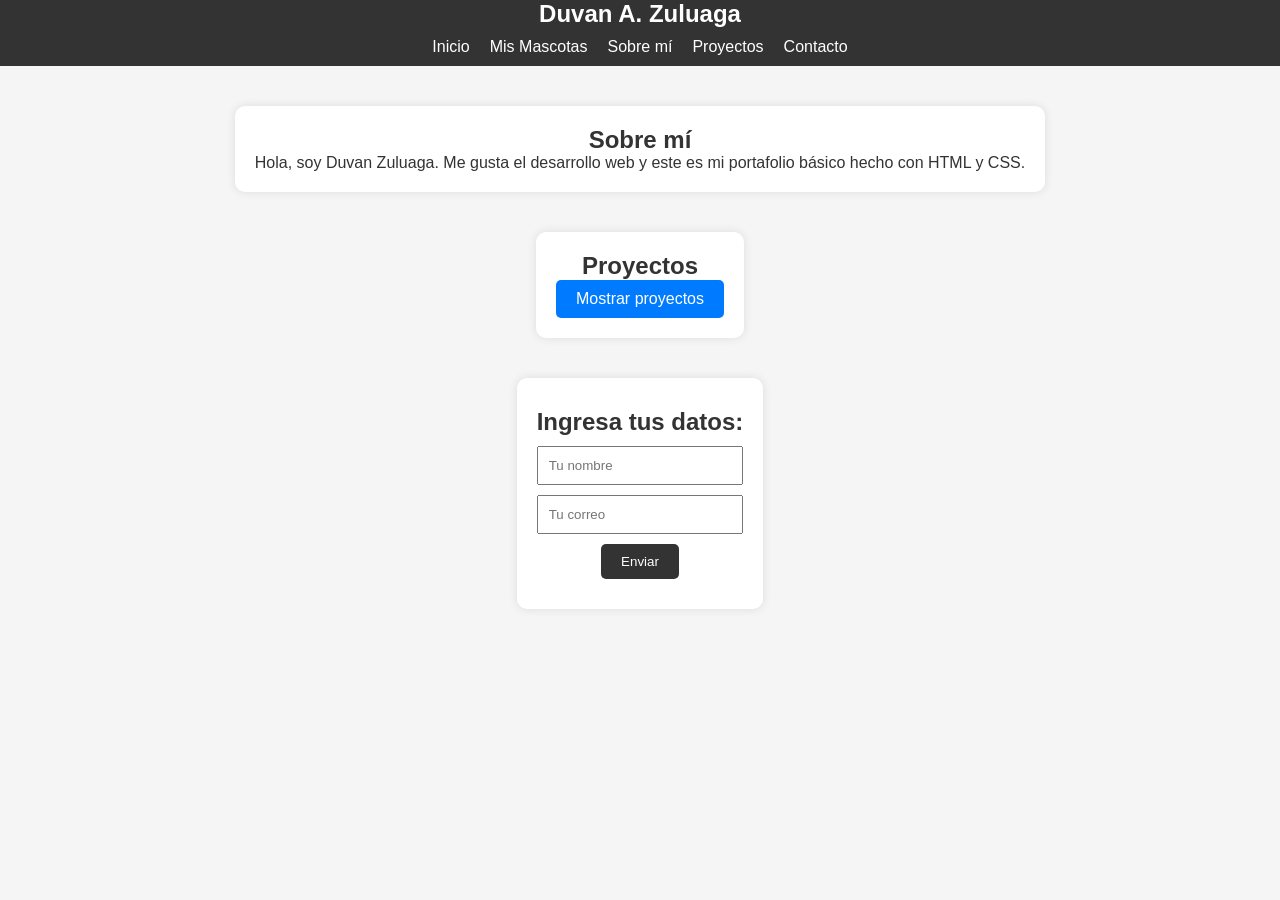
<file: index.html>
<!DOCTYPE html>
<html lang="es">
  <head>
    <meta charset="UTF-8" />
    <meta name="viewport" content="width=device-width, initial-scale=1.0" />
    <title>Portafolio</title>
    <link rel="stylesheet" href="styles.css" />
    <link rel="stylesheet" href="mediaQueries.css"/>
    <script type="module" src="script.js"></script>
  </head>
  <body>
    <!-- navbar -->
    <header>
      <nav class="nav">
        <div class="nav-content">
          <h1>Duvan A. Zuluaga</h1>
          <ul class="menu">
            <li><a href="index.html">Inicio</a></li>
            <li><a href="mascotas.html">Mis Mascotas</a></li>
            <li><a href="#Sobre-mí">Sobre mí</a></li>
            <li><a href="#Proyectos">Proyectos</a></li>
            <li><a href="#Contacto">Contacto</a></li>
          </ul>
        </div>
      </nav>
    </header>
    <!-- Main -->
    <main>
      <div class="main">
        <section class="about cajas">
          <h2>Sobre mí</h2>
          <p>
            Hola, soy Duvan Zuluaga. Me gusta el desarrollo web y este es mi
            portafolio básico hecho con HTML y CSS.
          </p>
        </section>
        <section class="proyects cajas">
          <h2>Proyectos</h2>
          <button class="btn-toggle" id="btnProyectos">Mostrar proyectos</button>
          <ul class="list-proyect" id="list-Proyects">
            <li><a href="#">Proyecto 1</a></li>
            <li><a href="#">Proyecto 2</a></li>
            <li><a href="#">Proyecto 3</a></li>
            <li><a href="#">Proyecto 4</a></li>
            <li><a href="#">Proyecto 5</a></li>
            <li><a href="#">Proyecto 6</a></li>
          </ul>
        </section>
        <section class="contact cajas">
          <form class="form">
            <h2>Ingresa tus datos:</h2>
            <input class="input" type="text" placeholder="Tu nombre" required />
            <input
              class="input"
              type="email"
              placeholder="Tu correo"
              required
            />
            <button class="button" type="submit">Enviar</button>
          </form>
        </section>
      </div>
    </main>
    <script type="module" src="script.js"></script>
  </body>
</html>
</file>
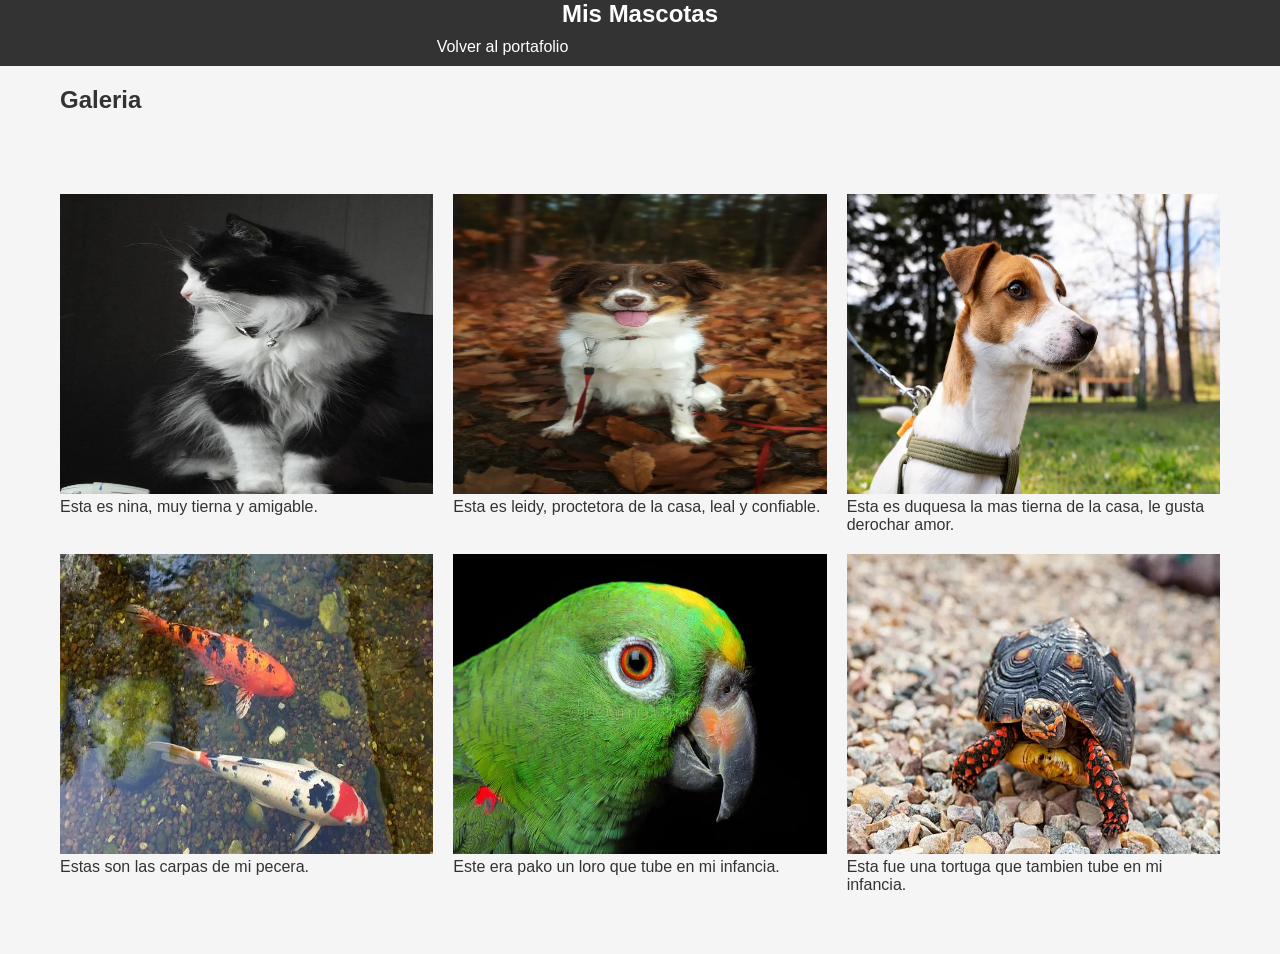
<file: mascotas.html>
<!DOCTYPE html>
<html lang="es">
  <head>
    <meta charset="UTF-8" />
    <meta name="viewport" content="width=device-width, initial-scale=1.0" />
    <title>Mis Mascotas</title>
    <link rel="stylesheet" href="styles.css" />
    <link rel="stylesheet" href="mediaQueries.css"/>
  </head>
  <body>
    <!-- navbar mascotas -->
        <header>
      <nav class="nav">
        <div class="nav-content">
           <h1>Mis Mascotas</h1>
           <ul class="menu">
            <li><a href="index.html">Volver al portafolio</a></li>
           </ul>
        </div>
      </nav>
    </header>
    <!-- Main -->
     <main>
      <h2 class="galeria">Galeria</h2>
      <section class="main-pets">
        <div class="img">
          <img src="img/nina.webp" alt="nina">
          <p>Esta es nina, muy tierna y amigable.</p>
        </div>
        <div class="img">
          <img src="img/leidy.webp" alt="leidy">
          <p> Esta es leidy, proctetora de la casa, leal y confiable.</p>
        </div>
        <div class="img">
          <img src="img/dog 2.webp" alt="dog">
          <p>Esta es duquesa la mas tierna de la casa, le gusta derochar amor.</p>
        </div>
        <div class="img">
          <img src="img/carpa.webp" alt="carpa">
          <p>Estas son las carpas de mi pecera.</p>
        </div>
        <div class="img">
          <img src="img/loro.webp" alt="carpa">
          <p>Este era pako un loro que tube en mi infancia.</p>
        </div>
        <div class="img">
          <img src="img/tortuga.webp" alt="carpa">
          <p>Esta fue una tortuga que tambien tube en mi infancia.</p>
        </div>
      </section>
     </main>
  </body>
</html>
</file>
<file: styles.css>
/* Defino estilos para toda la pagina*/
:root {
  --color-primary: #4f46e5;
  --color-secondary: #22c55e;
  --text-color: #333;
  --bg-color: #f5f5f5;
  --font-main: 'Arial', sans-serif;
}

* {
  margin: 0;
  padding: 0;
  box-sizing: border-box;
}
body {
  font-family: var(--font-main);
  background: var(--bg-color);
  color: var(--text-color);
}
img {
   width: 100%;
  height: 300px;
}
/* Navbar*/
.cajas {
  background: white;
  /* bordes redondeados. */
  border-radius: 10px;
  /* sombra suave. */
  box-shadow: 0 0 10px rgba(0, 0, 0, 0.1);
}
.nav {
  display: grid;
  grid-template-columns: repeat(3, 1fr);
  align-items: center;
  justify-content: center;
  justify-items: center;
  height: auto;
  background: #333;
  color: #fff;
}
.nav .nav-content {
  grid-column: 2;
  text-align: center;
}
.menu {
  display: grid;
  grid-template-columns: repeat(5, 1fr);
  gap: 20px;
  list-style: none;
  padding: 10px;
  white-space: nowrap;
}
.menu a {
  color: #fff;
  text-decoration: none;
  transition: 0.3s;
}
.menu a:hover {
  color: #ffae00;
}
/* Main */
.main {
  display: grid;
  grid-template-columns: 1fr auto 1fr;
  grid-template-rows: repeat(3, auto);
  justify-items: center;
  margin: 20px;
}
.main .about {
  grid-row: 1;
  grid-column: 2;
  display: flex;
  flex-direction: column;
  flex-wrap: wrap;
  padding: 20px;
  margin: 20px;
  text-align: center;
}
.main .proyects {
  grid-row: 2;
  grid-column: 2;
  padding: 20px;
  margin: 20px;
  text-align: center;
}
.proyects a {
  text-decoration: none;
  color: orangered;
}
.list-proyect.activo {
  display: grid;
  grid-template-columns: repeat(3, auto);
  list-style: none;
  gap: 80px;
  padding: 20px;
}
.btn-toggle {
  background-color: #007bff;
  color: white;
  padding: 10px 20px;
  border: none;
  border-radius: 5px;
  font-size: 16px;
  cursor: pointer;
  transition: background-color 0.3s ease;
}
.btn-toggle:hover {
  background-color: #0056b3;
}
/* OCULTO */
.list-proyect {
  display: none;
}
.main .contact {
  margin: 20px;
  grid-row: 3;
  grid-column: 2;
}
.form {
  text-align: center;
  display: block;
  margin: 10px 0;
  padding: 20px;
  width: 100%;
}
.form .input {
  display: block;
  margin: 10px 0;
  padding: 10px;
  width: 100%;
}
.form button {
  padding: 10px 20px;
  cursor: pointer;
  border: none;
  background: #333;
  color: white;
  border-radius: 5px;
}
.form button:hover {
  background: #555;
}
/* Main Mascotas */
.galeria {
  padding: 20px 60px;
}
.main-pets {
  display: grid;
  grid-template-columns: repeat(3, 1fr);
  gap: 20px;
  padding: 60px;
}
</file>
<file: mediaQueries.css>
/* Mobile */
@media (max-width: 516px) {
.menu {
  display: grid;
  grid-template-columns: 1fr;
  gap: 20px;
  list-style: none;
  padding: 10px;
  white-space: nowrap;
}
  .list-proyect.activo{
  display: grid;
  grid-template-columns: 1fr;
  gap: 80px;
  padding: 20px;
  }
  .main-pets {
    grid-template-columns: repeat(2, 1fr);
  }
}
/* Tablet */
@media (min-width: 517px) and (max-width: 768px) {

  .list-proyect.activo {
  display: grid;
  grid-template-columns: repeat(2, 1fr);
  gap: 80px;
  padding: 20px;
  }
  .main-pets {
    grid-template-columns: repeat(3, 1fr);
  }
}
/* Laptop */
@media (min-width: 769px) and (max-width: 1024px) {
  .main-pets {
    grid-template-columns: repeat(4, 1fr);
  }
}
</file>
